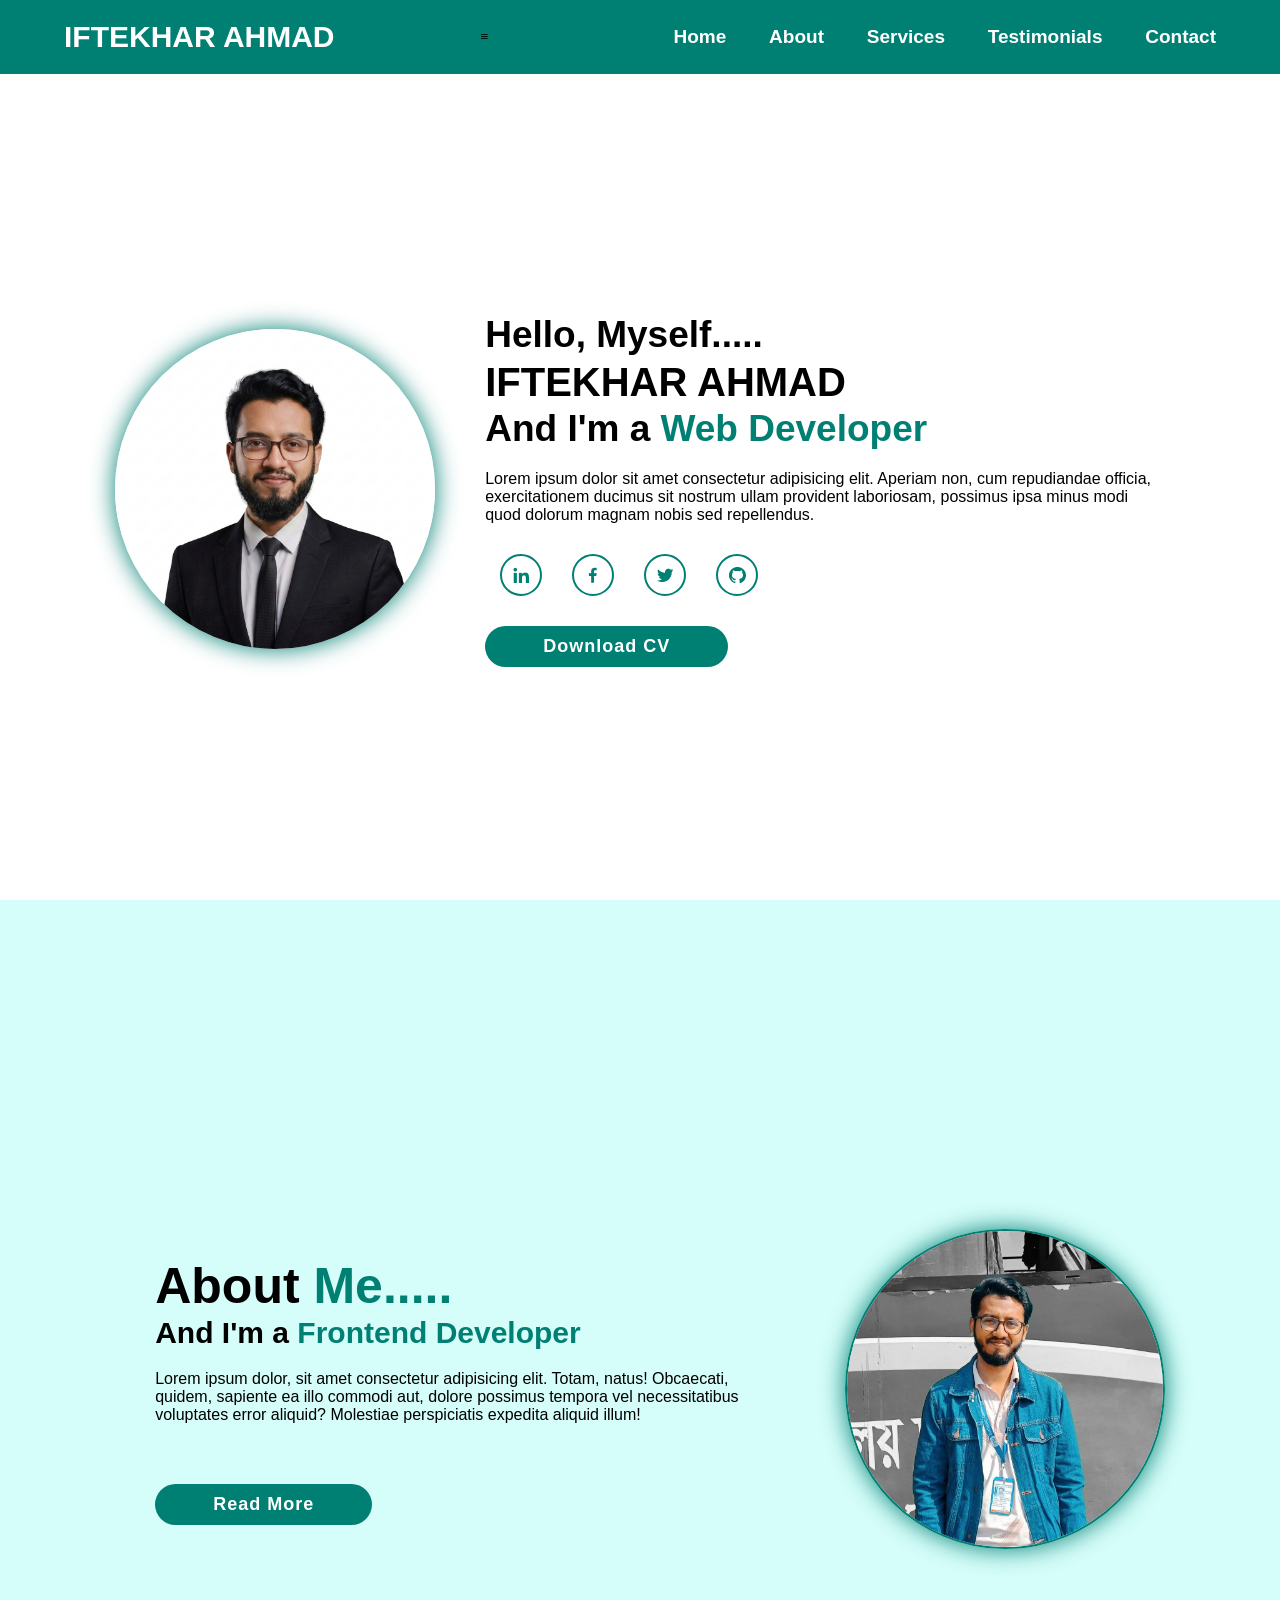
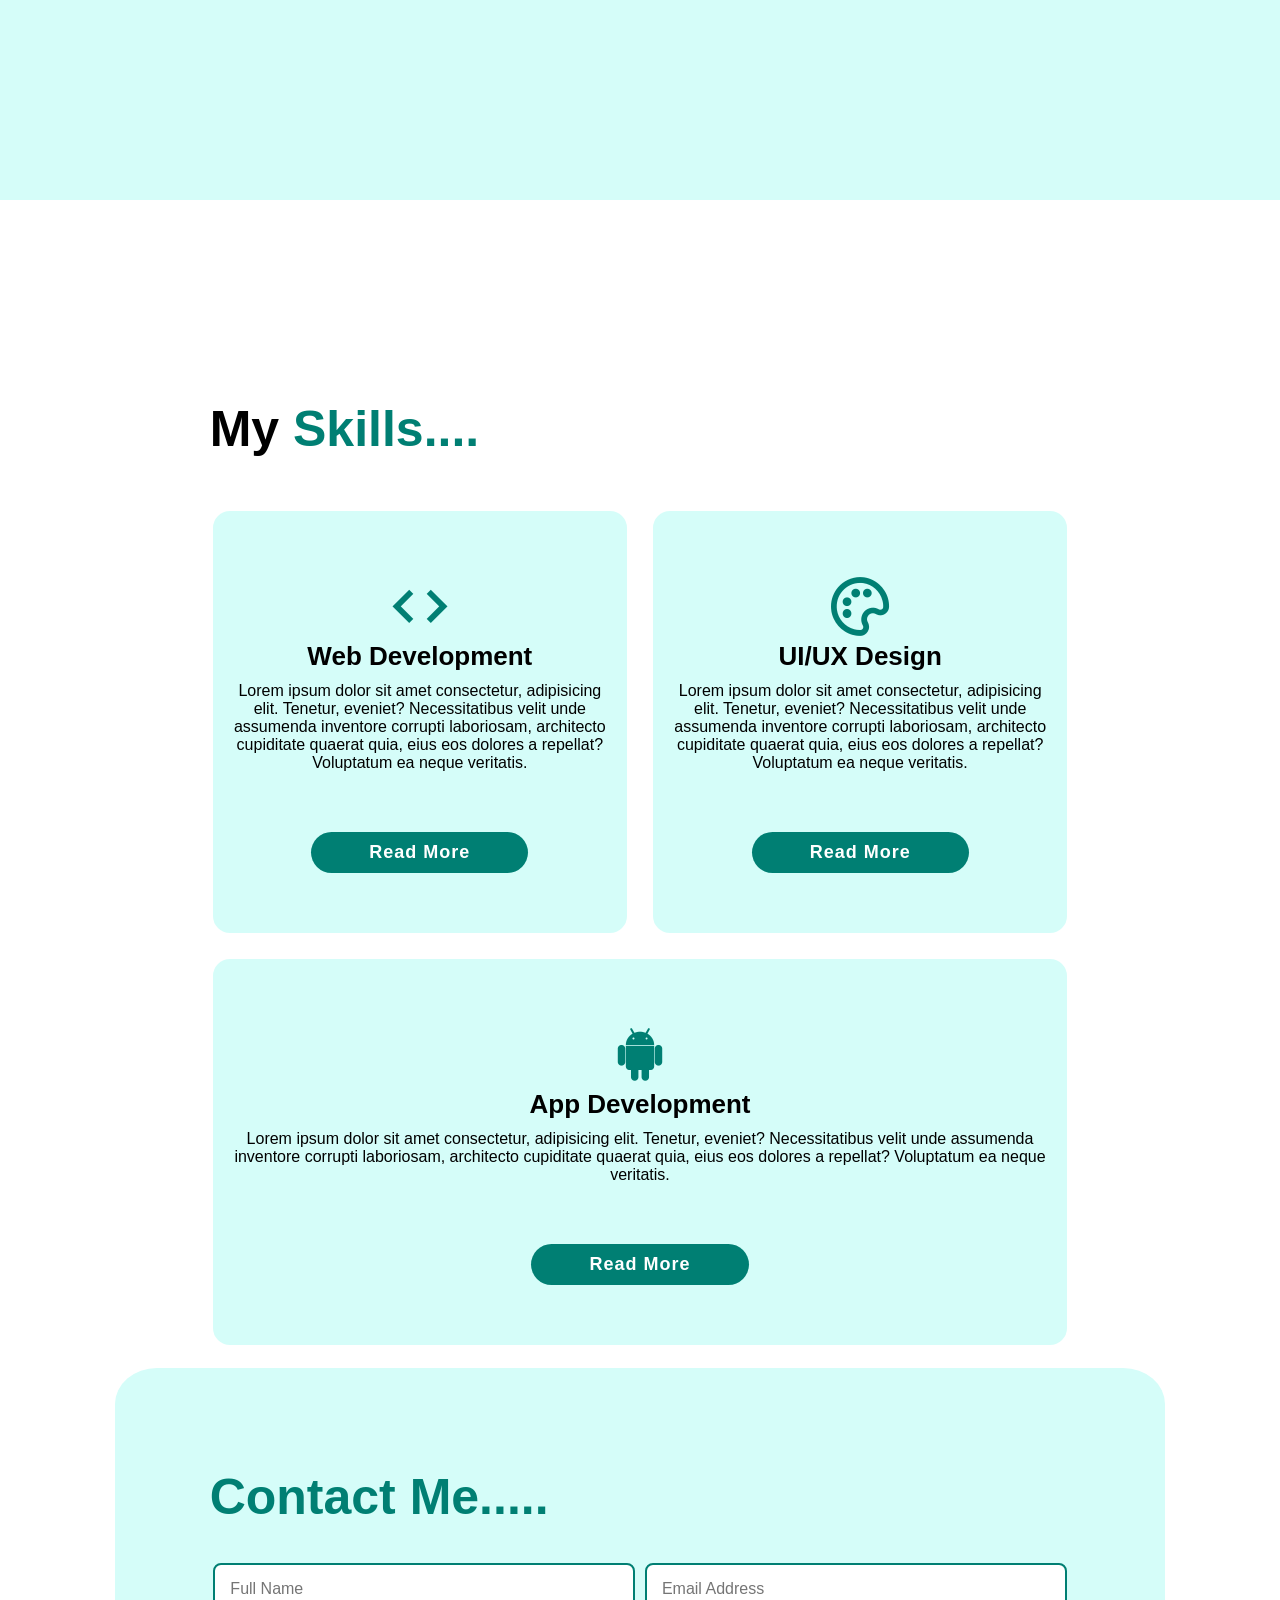
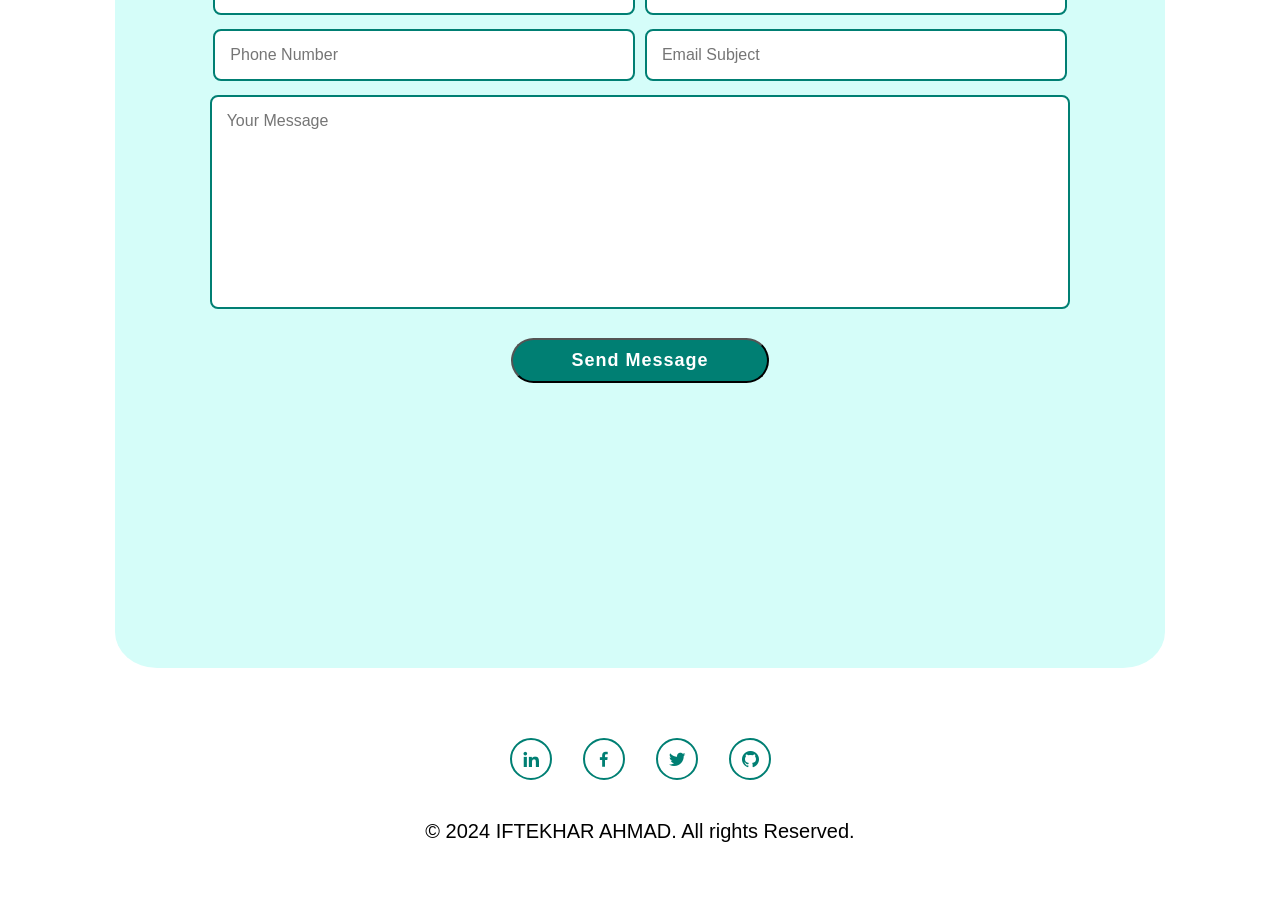
<file: index.html>
<!DOCTYPE html>
<html lang="en">

<head>
    <meta charset="UTF-8">
    <meta name="viewport" content="width=device-width, initial-scale=1.0">
    <link href='https://unpkg.com/boxicons@2.1.4/css/boxicons.min.css' rel='stylesheet'>
    <link rel="stylesheet" href="style.css">
    <title> IFTEKHAR AHMAD = portfolio</title>
</head>

<body>

    <header class="header">
        <a href="index.html" class="logo">IFTEKHAR AHMAD</a>
        
        <i class='bx bx-menu' id="menu icon"></i>
        <nav class="navbar">
            <a href="index.html">Home</a>
            <a href="#about">About</a>
            <a href="#services">Services</a>
            <a href="#testimonials">Testimonials</a>
            <a href="#contact">Contact</a>
        </nav>
        
    </header>
    <section class="home" id="home">
        <div class="home-img">
            <image src="bg removed suit.png" alt="my dp image">
        </div>

        <div class="home-content">
            <h3>Hello, Myself.....</h3>
            <h1>IFTEKHAR AHMAD</h1>
            <h3>And I'm a <span class="multiple-text">Web Developer</span></h3>
            <p>Lorem ipsum dolor sit amet consectetur adipisicing elit. Aperiam non, cum repudiandae officia,
                exercitationem ducimus sit nostrum ullam provident laboriosam, possimus ipsa minus modi quod dolorum
                magnam nobis sed repellendus.</p>
            <div class="social-media">
                <a href="a"><i class='bx bxl-linkedin'></i>
                    <a href="a"><i class='bx bxl-facebook'></i>
                        <a href="a"><i class='bx bxl-twitter'></i>
                            <a href="a"><i class='bx bxl-github'></i>
            </div>
            <a href="a" class="btn"> Download CV</a>


        </div>
    </section>
    
    <section class="about" id="about">
        <div class="about-content">
            <h2 class="heading">About <span> Me.....</span></h2>
            <h3>And I'm a <span class="multiple-text">Frontend Developer</span></h3>
            <p>Lorem ipsum dolor, sit amet consectetur adipisicing elit. Totam, natus! Obcaecati, quidem, sapiente ea
                illo commodi aut, dolore possimus tempora vel necessitatibus voluptates error aliquid? Molestiae
                perspiciatis expedita aliquid illum!</p>
            <a href="#" class="btn">Read More</a>
        </div>
        <div class="about-img">
            <image src="profile picture.jpg" alt="About Image">
        </div>
    </section>



    <section>
        <section class="services" id="services">

            <h2 class="heading">My <span>Skills.... </span></h2>

            <div class="services-container">
                <div class="services-box">
                    <i class="bx bx-code"></i>
                    <h3>Web Development</h3>
                    <p>Lorem ipsum dolor sit amet consectetur, adipisicing elit. Tenetur, eveniet? Necessitatibus
                        velit unde assumenda inventore corrupti laboriosam, architecto cupiditate quaerat quia, eius
                        eos dolores a repellat? Voluptatum ea neque veritatis.</p>

                    <a href="a" class="btn">Read More</a>
                </div>

                <div class="services-box">
                    <i class="bx bx-palette"></i>
                    <h3>UI/UX Design</h3>
                    <p>Lorem ipsum dolor sit amet consectetur, adipisicing elit. Tenetur, eveniet? Necessitatibus
                        velit unde assumenda inventore corrupti laboriosam, architecto cupiditate quaerat quia, eius
                        eos dolores a repellat? Voluptatum ea neque veritatis.</p>

                    <a href="a" class="btn">Read More</a>
                </div>

                <div class="services-box">
                    <i class="bx bxl-android"></i>
                    <h3>App Development</h3>
                    <p>Lorem ipsum dolor sit amet consectetur, adipisicing elit. Tenetur, eveniet? Necessitatibus
                        velit unde assumenda inventore corrupti laboriosam, architecto cupiditate quaerat quia, eius
                        eos dolores a repellat? Voluptatum ea neque veritatis.</p>

                    <a href="a" class="btn">Read More</a>
                </div>
            </div>
        </section>

        


        <section class="contact" id="contact">
            <h2 class="heading">Contact <span> Me.....</span></h2>
           
            <form action="a">
                <div class="input-box">
                    <input type="text" placeholder="Full Name">
                    <input type="email" name="Email" placeholder="Email Address">
                    
                </div>
                <div class ="input-box">
                    <input type="number" placeholder="Phone Number">
                    <input type="text" placeholder="Email Subject">
                </div>  
                <textarea name ="message" id="" cols="30" rows="10" placeholder="Your Message"></textarea> 
                <input type ="submit" value="Send Message" class="btn">
            </form>
        </section>


            <footer class="footer">
                <div class="social">
                    <a href="a"><i class='bx bxl-linkedin'></i>
                        <a href="a"><i class='bx bxl-facebook'></i>
                            <a href="a"><i class='bx bxl-twitter'></i>
                                <a href="a"><i class='bx bxl-github'></i>
                                    </div>
                                    <p class="copyright">
                                        &copy; 2024 IFTEKHAR AHMAD. All rights Reserved.
                                    </p>
            </footer>

</body>

</html>
</file>
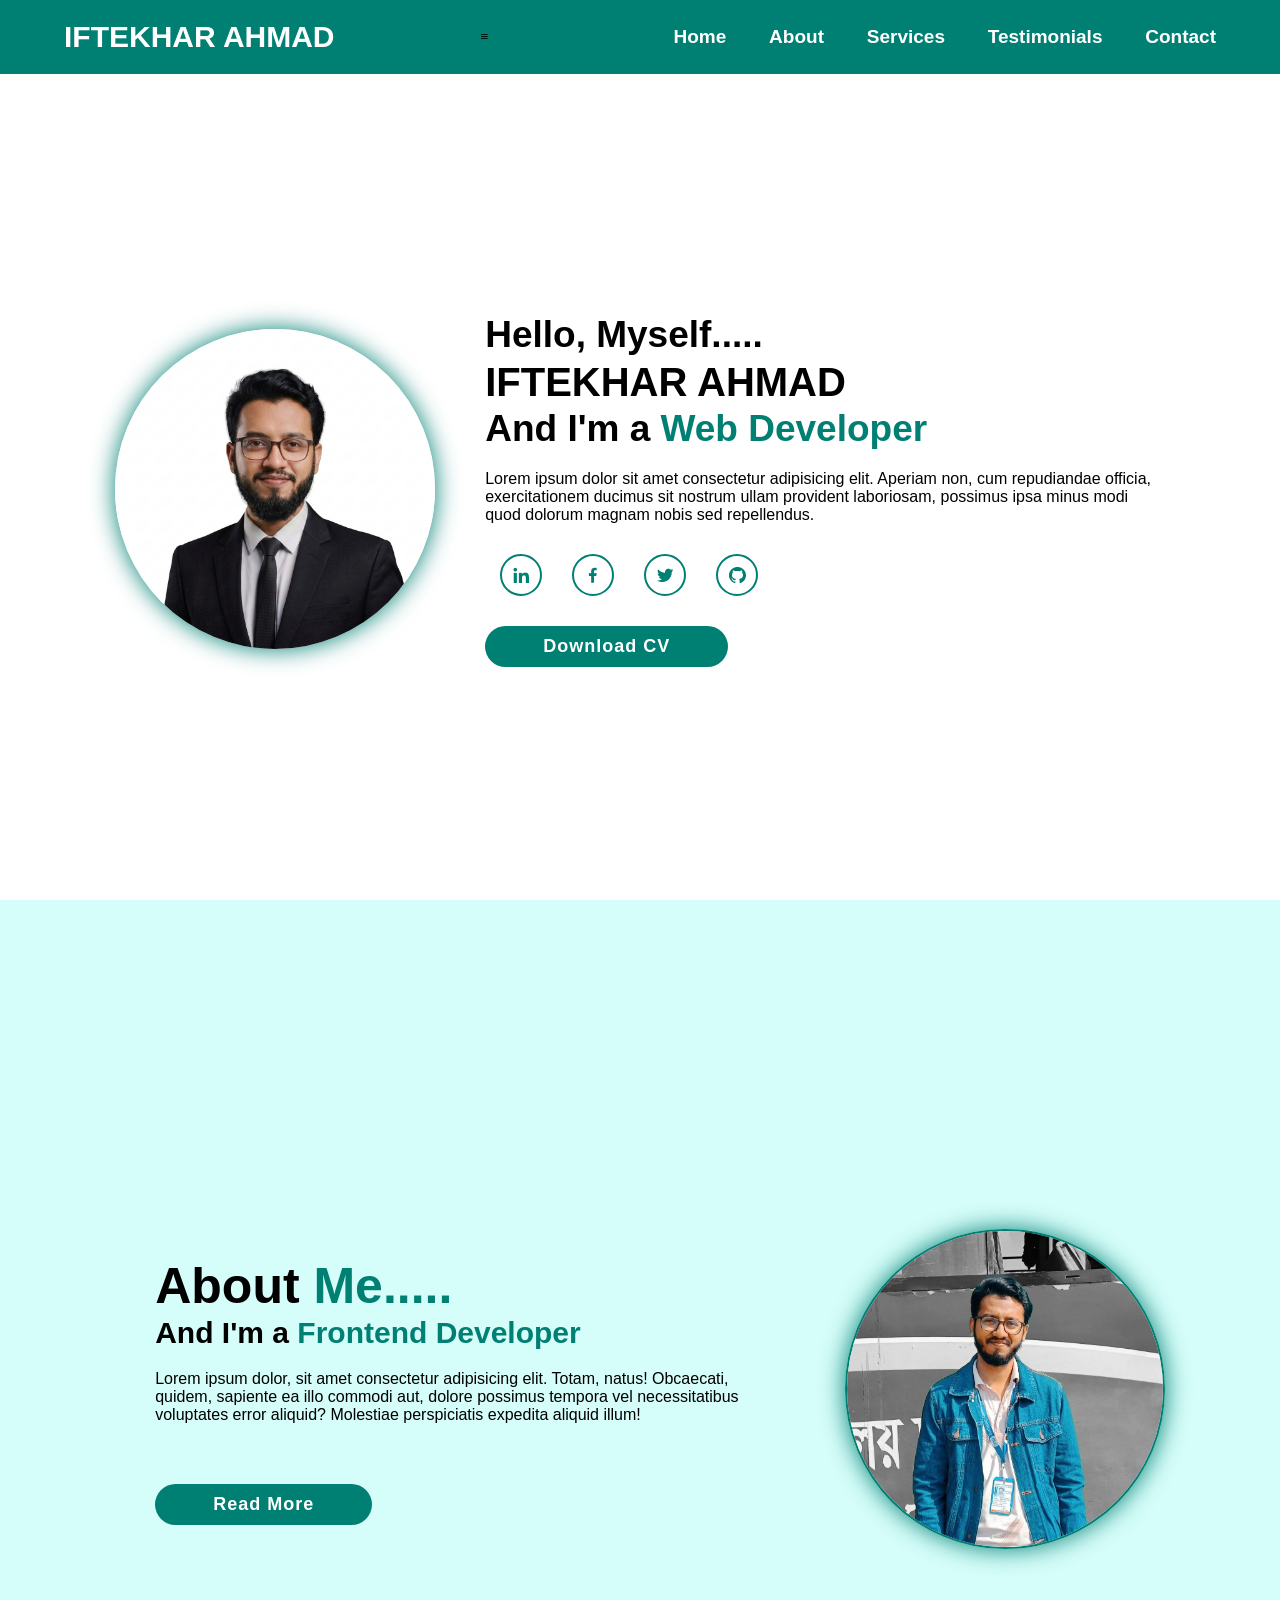
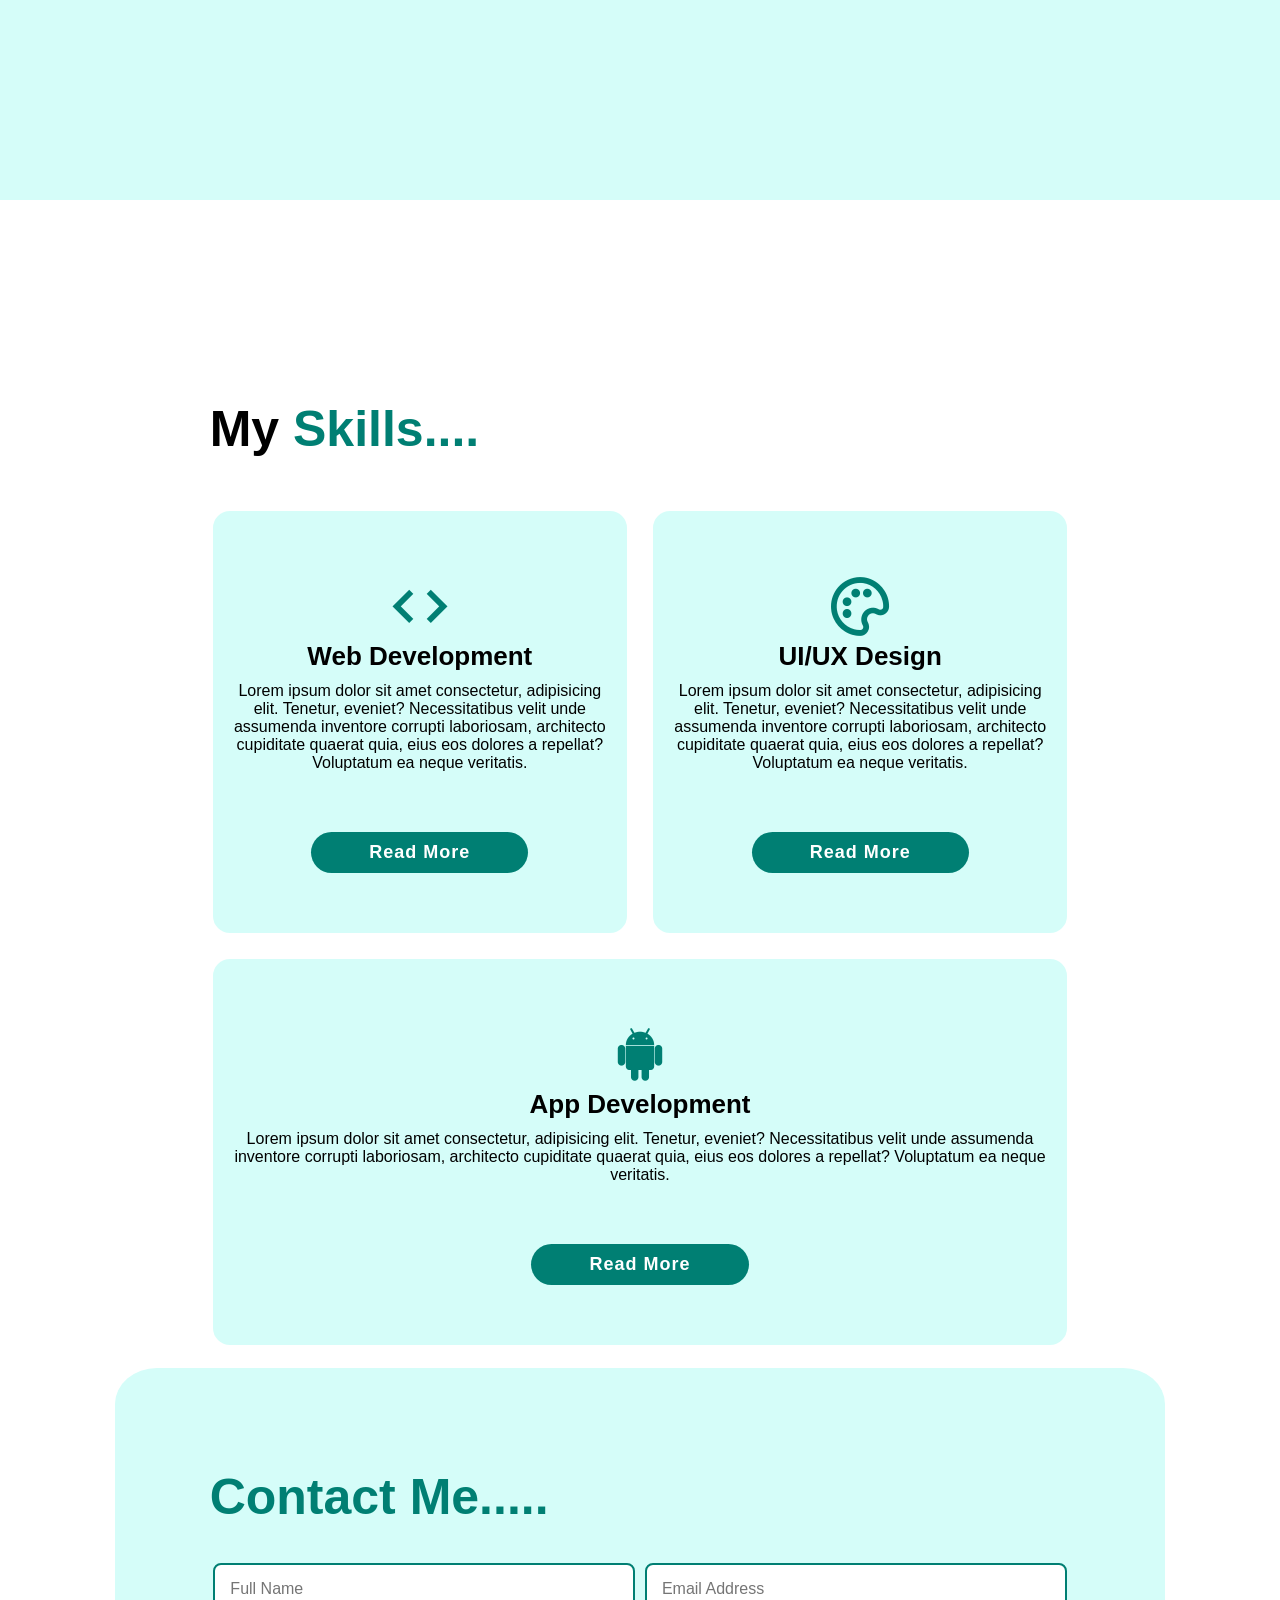
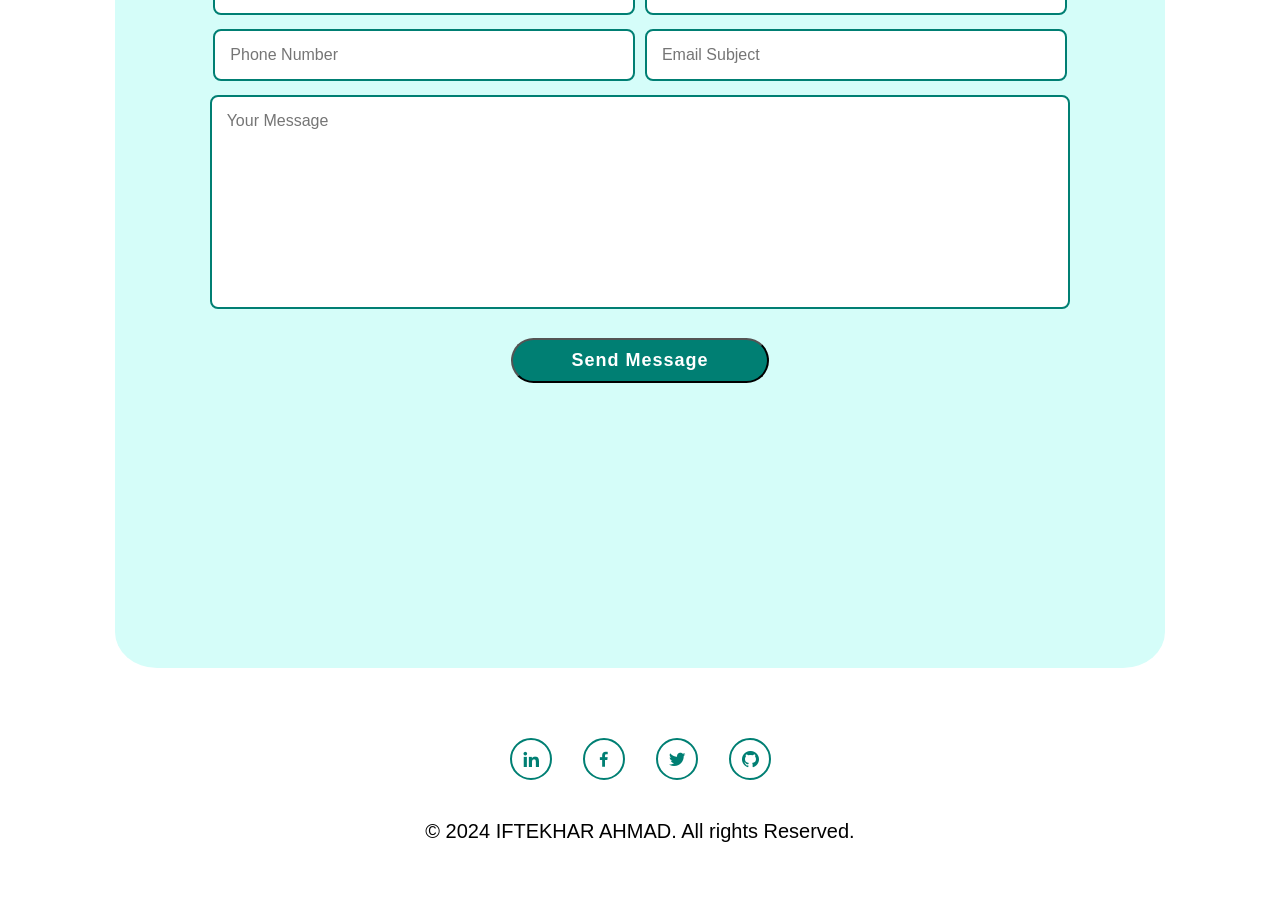
<file: home.html>
<!DOCTYPE html>
<html lang="en">

<head>
    <meta charset="UTF-8">
    <meta name="viewport" content="width=device-width, initial-scale=1.0">
    <link href='https://unpkg.com/boxicons@2.1.4/css/boxicons.min.css' rel='stylesheet'>
    <link rel="stylesheet" href="style.css">
    <title> IFTEKHAR AHMAD = portfolio</title>
</head>

<body>

    <header class="header">
        <a href="home.html" class="logo">IFTEKHAR AHMAD</a>
        
        <i class='bx bx-menu' id="menu icon"></i>
        <nav class="navbar">
            <a href="home.html">Home</a>
            <a href="#about">About</a>
            <a href="#services">Services</a>
            <a href="#testimonials">Testimonials</a>
            <a href="#contact">Contact</a>
        </nav>
        
    </header>
    <section class="home" id="home">
        <div class="home-img">
            <image src="bg removed suit.png" alt="my dp image">
        </div>

        <div class="home-content">
            <h3>Hello, Myself.....</h3>
            <h1>IFTEKHAR AHMAD</h1>
            <h3>And I'm a <span class="multiple-text">Web Developer</span></h3>
            <p>Lorem ipsum dolor sit amet consectetur adipisicing elit. Aperiam non, cum repudiandae officia,
                exercitationem ducimus sit nostrum ullam provident laboriosam, possimus ipsa minus modi quod dolorum
                magnam nobis sed repellendus.</p>
            <div class="social-media">
                <a href="a"><i class='bx bxl-linkedin'></i>
                    <a href="a"><i class='bx bxl-facebook'></i>
                        <a href="a"><i class='bx bxl-twitter'></i>
                            <a href="a"><i class='bx bxl-github'></i>
            </div>
            <a href="a" class="btn"> Download CV</a>


        </div>
    </section>
    
    <section class="about" id="about">
        <div class="about-content">
            <h2 class="heading">About <span> Me.....</span></h2>
            <h3>And I'm a <span class="multiple-text">Frontend Developer</span></h3>
            <p>Lorem ipsum dolor, sit amet consectetur adipisicing elit. Totam, natus! Obcaecati, quidem, sapiente ea
                illo commodi aut, dolore possimus tempora vel necessitatibus voluptates error aliquid? Molestiae
                perspiciatis expedita aliquid illum!</p>
            <a href="#" class="btn">Read More</a>
        </div>
        <div class="about-img">
            <image src="profile picture.jpg" alt="About Image">
        </div>
    </section>



    <section>
        <section class="services" id="services">

            <h2 class="heading">My <span>Skills.... </span></h2>

            <div class="services-container">
                <div class="services-box">
                    <i class="bx bx-code"></i>
                    <h3>Web Development</h3>
                    <p>Lorem ipsum dolor sit amet consectetur, adipisicing elit. Tenetur, eveniet? Necessitatibus
                        velit unde assumenda inventore corrupti laboriosam, architecto cupiditate quaerat quia, eius
                        eos dolores a repellat? Voluptatum ea neque veritatis.</p>

                    <a href="a" class="btn">Read More</a>
                </div>

                <div class="services-box">
                    <i class="bx bx-palette"></i>
                    <h3>UI/UX Design</h3>
                    <p>Lorem ipsum dolor sit amet consectetur, adipisicing elit. Tenetur, eveniet? Necessitatibus
                        velit unde assumenda inventore corrupti laboriosam, architecto cupiditate quaerat quia, eius
                        eos dolores a repellat? Voluptatum ea neque veritatis.</p>

                    <a href="a" class="btn">Read More</a>
                </div>

                <div class="services-box">
                    <i class="bx bxl-android"></i>
                    <h3>App Development</h3>
                    <p>Lorem ipsum dolor sit amet consectetur, adipisicing elit. Tenetur, eveniet? Necessitatibus
                        velit unde assumenda inventore corrupti laboriosam, architecto cupiditate quaerat quia, eius
                        eos dolores a repellat? Voluptatum ea neque veritatis.</p>

                    <a href="a" class="btn">Read More</a>
                </div>
            </div>
        </section>

        


        <section class="contact" id="contact">
            <h2 class="heading">Contact <span> Me.....</span></h2>
           
            <form action="a">
                <div class="input-box">
                    <input type="text" placeholder="Full Name">
                    <input type="email" name="Email" placeholder="Email Address">
                    
                </div>
                <div class ="input-box">
                    <input type="number" placeholder="Phone Number">
                    <input type="text" placeholder="Email Subject">
                </div>  
                <textarea name ="message" id="" cols="30" rows="10" placeholder="Your Message"></textarea> 
                <input type ="submit" value="Send Message" class="btn">
            </form>
        </section>


            <footer class="footer">
                <div class="social">
                    <a href="a"><i class='bx bxl-linkedin'></i>
                        <a href="a"><i class='bx bxl-facebook'></i>
                            <a href="a"><i class='bx bxl-twitter'></i>
                                <a href="a"><i class='bx bxl-github'></i>
                                    </div>
                                    <p class="copyright">
                                        &copy; 2024 IFTEKHAR AHMAD. All rights Reserved.
                                    </p>
            </footer>

</body>

</html>
</file>
<file: style.css>
*{
    margin: 0;
    padding: 0;
    box-sizing: border-box;
    text-decoration: none;
    border: nonr;
    outline:none;
    scroll-behavior: smooth;
    font-family:apple-system,sans-serif;
}

:root {
    --bg-color: #fff;
    --snd-bg-color: #d5fdf9;
    --text-color: #000;
    --main-color: #007f73;
}

html {
    font-size: 62.5%;
    overflow-x: hidden;
}

body {
    background: var(--bg-color);
    color : var(--text-color);

}

section {
        min-height: 100vh;
        padding: 10rem 9% 2rem;


}
 header {
    position: fixed;
    width: 100%;
    top:0;
    right: 0;
    z-index: 1000;
    display: flex;
    align-items: center;
    justify-content: space-between;
    padding:  2rem 5%;
    background: var(--main-color);
    backdrop-filter: blur(10px);
    transition: all 0.5s ease ;

}

.logo{
    font-size: 3rem;
color: var(--bg-color);
font-weight: 700;
cursor: pointer;
transition: 0.3s ease;
}
.logo:hover{
    transform: scale(1.05);
}
.navbar a{
    font-size: 1.9rem;
    color: var(--bg-color);
    margin-left :4rem;
    font-weight: 700;
    transition: 0.3s ease;
    
}

.navbar a:hover,
.navbar a.active{
    color: var(--text-color)
}

#menu-icon{
    font-size:3.6rem;
    color:var(--bg-color);
    cursor: pointer;
    display: none;
}

.home {
    display: flex;
    justify-content: center;
    align-items: center;
}
.home-img img{
    width: 25vw;
    border-radius: 50%;
    box-shadow:0 0 25px var(--main-color);  object-fit: cover;
    animation:floatImage 4s ease-in-out infinite;
    transition: 0.4s ease;
    cursor: pointer;
}
.home-img img:hover{
    box-shadow:0 0 25px var(--main-color),
               0 0 35px var(--main-color),
               0 0 45px var(--main-color);
}
@keyframes floatImage{
    0%{
        transform: translateY(0);
      }
      50%{
        transform:translateY(-2.4rem);
      }
      100%{
        transform:translateY(0);

      }

}
.home-content h3{
    font-size: 3.7rem;   
    font-weight:700;

}

.home-content{
    margin-left: 5rem;
}
.home-content h3:nth-of-type(2){
    margin-bottom: 2rem;
}
 span{
    color:var(--main-color);
 }
 .home-content h1{
    font-size: 4rem;
    font-weight: 750;
    line-height: 1.3;

 }
 .home-content p{
    font-size: 1.6rem;;
 }
 .social-media a{
    display: inline-flex;
    justify-content: center;
    align-items: center;
    width: 42px;
    height: 42px;
    background:transparent ;
    border: 0.2rem solid var(--main-color);
    font-size: 2rem;
    color: var(--main-color);
    margin: 3rem  1.5rem 0;
    transition: 0.3s ease;
    border-radius: 50%;

 }

.social-media a:hover{
    transform:scale(1.1)translateY(-5px) ;
    color: var(--main-color);
    box-shadow: 0 0 25px var(--main-color);
}

.btn{
    margin-top: 30px;
    display: inline-block ;
    padding: 1rem 5.8rem;
    background:var(--main-color);
    border-radius: 5rem;
    box-shadow: none;
    font-size: 1.8rem;
    color: var(--bg-color);
    letter-spacing:0.1rem ;
    font-weight: 600;
    transition: 0.3s ease;
}

.btn:hover{
    box-shadow: 0 0 1.6 var(--main-color);
    transform: scale(1.1)translateY(-5px);
}

                /*about section*/
.about{
    display: flex;
    align-items: center;
    justify-content: center;
    gap:2rem;
    background: var(--snd-bg-color);
    
}
.about-img img{
    width: 25vw;
    border: 2px solid var(--main-color);
    border-radius: 50%;
    box-shadow:0 0 25px var(--main-color); 
    
    transition: 0.4s ease;
    cursor: pointer;
}

.about-img img:hover{
    box-shadow: 0 0 25px var(--main-color),
                0 0 35px var(--main-color),
                0 0 45px var(--main-color);
}


.heading{
    font-size: 5rem;
    text-align: left;


}
.about-content {
    padding:  4rem;
    text-align: left;
}

.about-content h2{
    text-align:left ;
    line-height: 1.2;

}
.about-content h3{
    text-align:left;
    font-size: 3rem;
}
.about-content p{
    font-size: 1.6rem ;
    margin: 2rem 0 3rem;
}

/*Servies Section*/

.services h2{
    margin-bottom: 5rem;
}
.services-container {
    display: flex;
    justify-content:center ;
    align-items: center;
    flex-wrap: wrap;
    gap: 2rem;
    cursor: pointer;
}

.services-container .services-box{
    flex: 1 1 30rem;
    background: var(--snd-bg-color);
    padding: 6rem 2rem 6rem;
    border-radius:2rem;
    text-align: center;
    border: 0.3rem solid var(--bg-color);
    transition: 0.3s ease;
    cursor: pointer;
}

.services-box:hover{
    border-color: var(--main-color);
    transform: scale(1.02);

}

.services-box i{
    font-size: 7rem;
    color: var(--main-color);
   
}
.services-box h3{
    font-size: 2.6rem;
    
}
.services-box p{
    font-size: 1.6rem;
    margin: 1rem 0 3rem;

}

.contact{
    background: var(--bg-color);
    background-color: var(--snd-bg-color);
    border-radius: 4%;
   
}
.contact h2{
    margin-bottom: 3rem;
    color:var(--main-color); 
}
.contact form {
    max-width:100%;
    margin: 1rem auto;
    text-align: center;
    margin-bottom: 3rem;


}
.contact form.input-box{
    display: flex;
    justify-content: center;
    flex-wrap: wrap;
   
   
}
.contact form .input-box input, 
.contact form  textarea {
    width: 100%;
    padding: 1.5rem;
    font-size:1.6rem;
    color: var(--text-color);
    background: var(--bg-color);
    border-radius: 0.8rem;
    border: 0.25rem solid var(--main-color);
    margin: 0.7rem 0;
    resize: none;

}
.contact form .input-box input {
    width: 49%;
    margin: .7rem .35rem;
}
.contact form .btn{
    margin-top: 2rem;
    cursor: pointer; 

}
@media (max-width: 1200px) {
    html { font-size: 55%; } /* Scales down all rem-based sizes */

    header { padding: 2rem 3%; }
    
    #menu-icon { display: block; } /* Shows menu for mobile */

    .navbar { display: none; } /* Hide nav (usually replaced by a toggle menu) */

    section { padding: 10rem 3% 2rem; }

    .home, .about { 
        flex-direction: column-reverse; 
        text-align: center; 
    }

    .home-img img, .about-img img { width: 70vw; margin-top: 4rem; }

    .home-content { margin-left: 0; }
    
    .home-content h1 { font-size: 5rem; }

    .contact form .input-box input { width: 100%; } /* Stack form inputs */
}

.footer {
    position: relative;
    bottom: 0;
    width: 100%;
    padding: 40px 0;
    background-color: var(--main-color)
    text-align:center;
}

/* Social container */
.footer .social {
    display: flex;
    justify-content: center;
    align-items: center;
    gap: 1px;
    padding-bottom: 40px;

}

/* Social icons */
.footer .social a {
    display: inline-flex;
    justify-content: center;
    align-items: center;
    width: 42px;
    height: 42px;
    background:transparent ;
    border: 0.2rem solid var(--main-color);
    font-size: 2rem;
    color: var(--main-color);
    margin: 3rem  1.5rem 0;
    transition: 0.3s ease;
    border-radius: 50%;
}

/* Hover effect */
.footer .social a:hover {
    transform:scale(1.1)translateY(-5px) ;
    color: var(--main-color);
    box-shadow: 0 0 25px var(--main-color);
}

/* Copyright text */
.footer .copyright {
    margin-top: px;
    font-size: 20px;
    color: var(--text-color);
    text-align: center;
}
</file>
